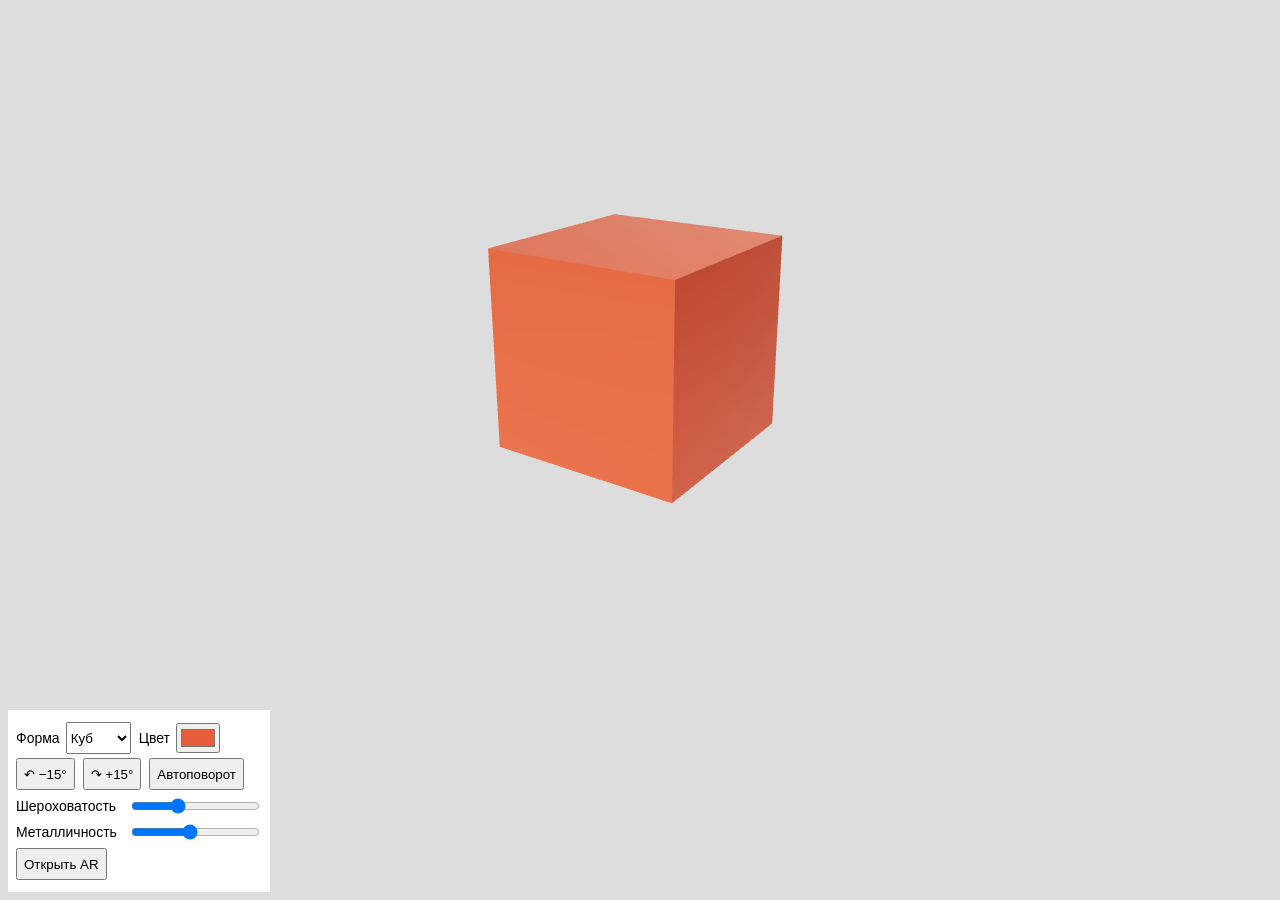
<file: index.html>
<!doctype html>
<html lang="ru">
<head>
<meta charset="utf-8">
<meta name="viewport" content="width=device-width, initial-scale=1, viewport-fit=cover">
<title>Задание 5 — управление объектом в AR</title>
<link rel="stylesheet" href="style.css">
<script type="importmap">{"imports":{"three":"./vendor/three.module.js"}}</script>
</head>
<body>
<div id="overlay">
<p id="status" role="status"></p>
<section id="panel" aria-label="Управление объектом">
<div class="row"><label>Форма<select id="model"><option value="cube">Куб</option><option value="sphere">Сфера</option><option value="torus">Тор</option></select></label><label>Цвет<input id="color" type="color" value="#e85d3a"></label></div>
<div class="row"><button id="left" aria-label="Повернуть влево">↶ −15°</button><button id="right" aria-label="Повернуть вправо">↷ +15°</button><button id="spin" aria-pressed="false">Автоповорот</button></div>
<label class="slider">Шероховатость<input id="roughness" type="range" min="0" max="1" step="0.01" value="0.35"></label>
<label class="slider">Металличность<input id="metalness" type="range" min="0" max="1" step="0.01" value="0.45"></label>
<div class="row"><button id="launch" class="primary">Открыть AR</button><button id="exit" hidden>Выйти из AR</button></div>
</section>
</div>
<script type="module" src="js/main.js"></script>
</body>
</html>
</file>
<file: style.css>
body{margin:0;background:#ddd;font-family:Arial,sans-serif}canvas{display:block;position:fixed;inset:0}#overlay{position:fixed;inset:0;pointer-events:none}#status{position:absolute;top:8px;left:8px;right:8px;margin:0;color:#111;background:#fff;max-width:600px}#status:empty{display:none}#panel{position:absolute;bottom:max(8px,env(safe-area-inset-bottom));left:8px;right:8px;padding:8px;background:#fff;pointer-events:auto;width:fit-content;max-width:calc(100% - 32px)}.row{display:flex;flex-wrap:wrap;gap:8px;align-items:center;margin:4px 0}label{display:inline-flex;align-items:center;gap:6px;font-size:14px}.slider{display:flex;margin:6px 0;justify-content:space-between;gap:12px}button,select{min-height:32px}button[aria-pressed=true]{outline:2px solid #333}input[type=color]{width:44px;height:30px}:xr-overlay{background:transparent}[hidden]{display:none!important}
</file>
